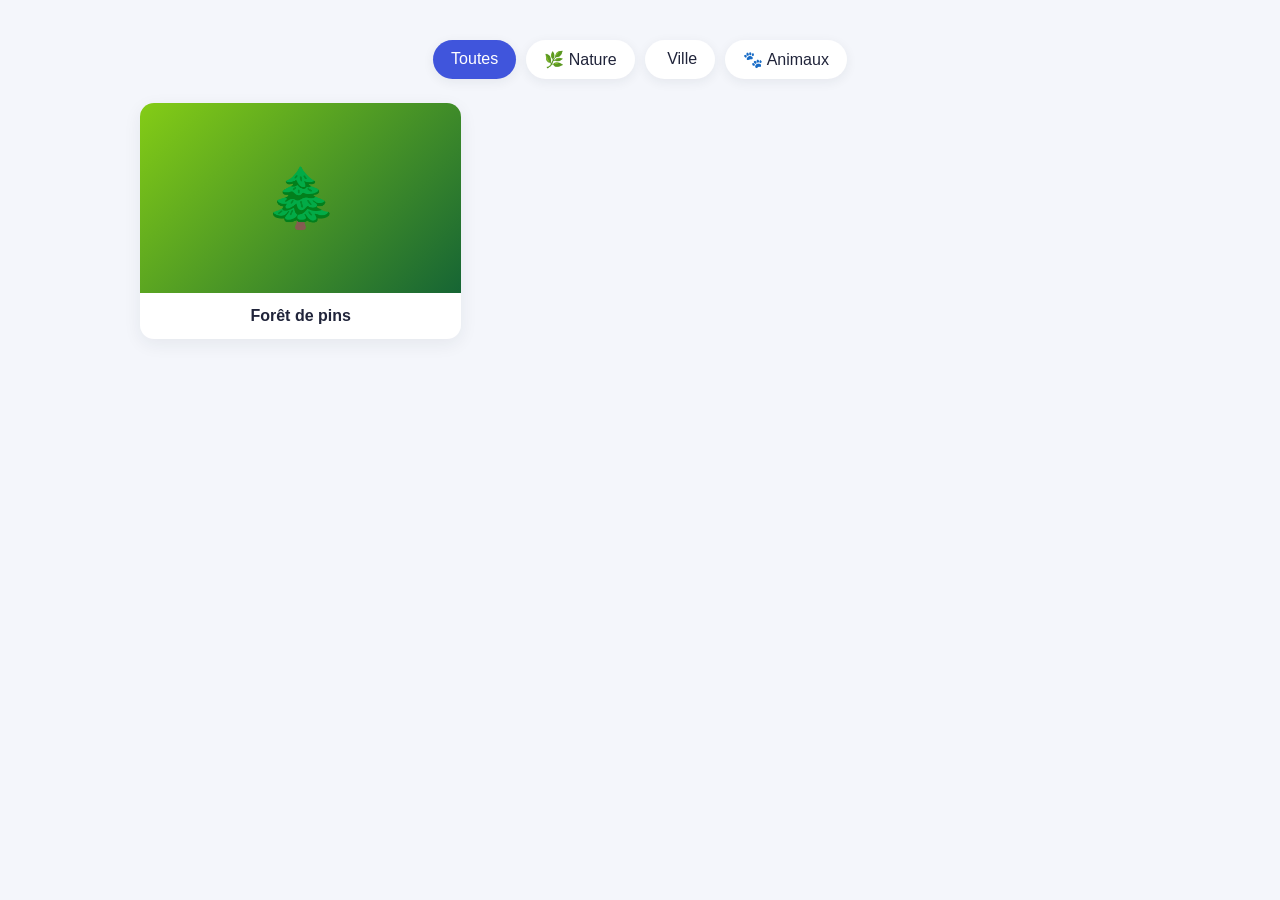
<file: Exercice_3_Galerie/index.html>
<!DOCTYPE html>
<html lang="fr">
    <head>
        <meta charset="UTF-8">
        <meta name="viewport" content="width=device-width, initial-scale=1.0">
        <title>Dashboard</title>
        <link rel="stylesheet" href="style.css">
    </head>
 <body>
        <div class="gallery">
            <!-- Filtres : les radios DOIVENT être avant la grille -->
            <input type="radio" name="filtre" id="f-tous" checked>
            <input type="radio" name="filtre" id="f-nature">
            <input type="radio" name="filtre" id="f-ville">
            <input type="radio" name="filtre" id="f-animaux">
            <div class="filters">
                <label for="f-tous">Toutes</label>
                <label for="f-nature">🌿 Nature</label>
                <label for="f-ville"> ️ Ville</label>
                <label for="f-animaux">🐾 Animaux</label>
            </div>
            <div class="grid">
                <a href="#photo1" class="item nature">
                    <div class="thumb" style="background:linear-gradient(135deg,#84cc16,#166534)">🌲</div>
                    <span class="caption">Forêt de pins</span> </a>
                <!-- 8 autres éléments à créer -->
            </div>
            <!-- Lightbox : une par photo -->
            <div class="lightbox" id="photo1">
                <a href="#" class="lb-close">✕</a>
                <div class="lb-content">
                    <div class="lb-img" style="background:linear-gradient(135deg,#84cc16,#166534)">🌲</div>
                    <p>Forêt de pins</p>
                </div>
            </div>
        </div>
 </body>
</html>
</file>
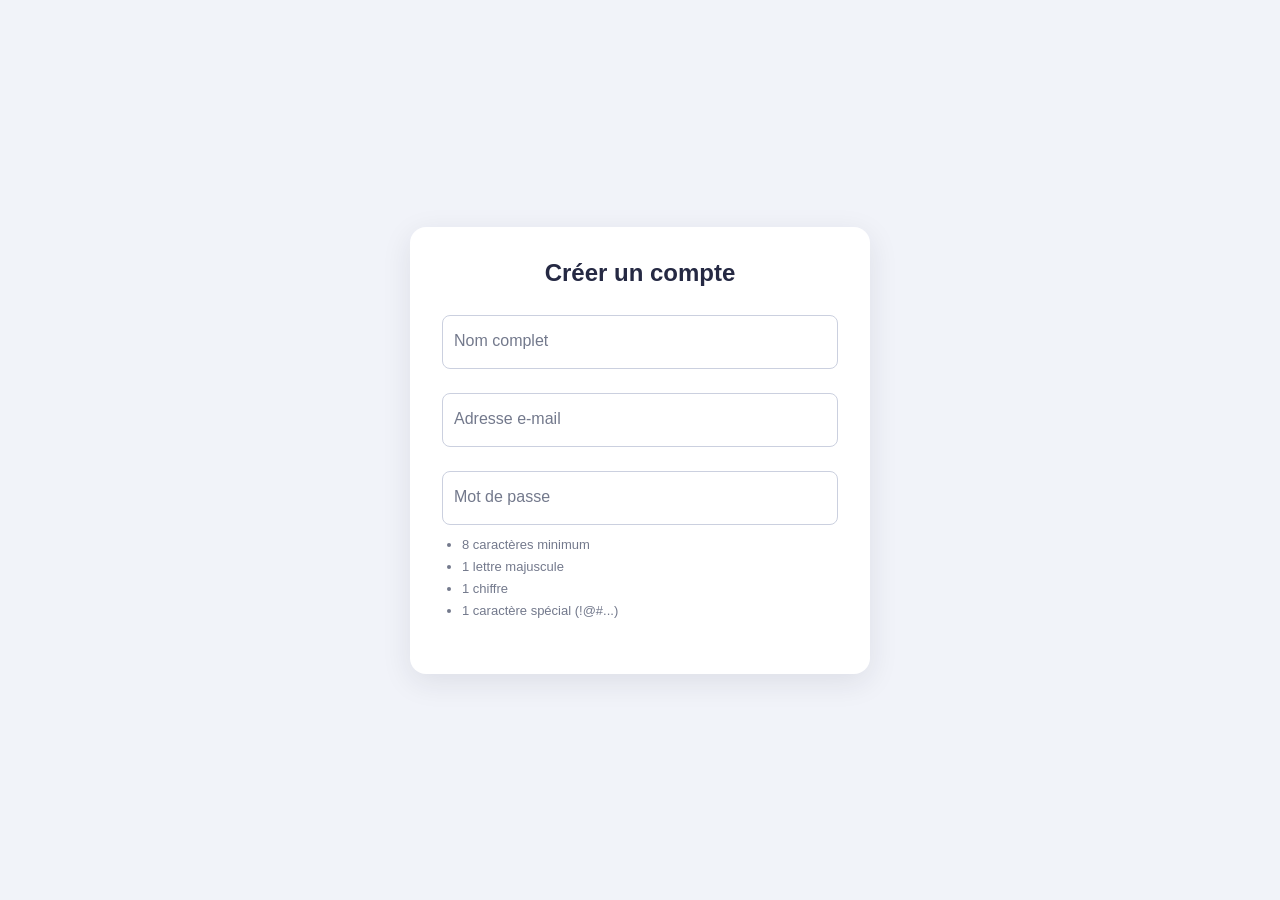
<file: Exercice_4_Formulaire_av/index.html>
<!DOCTYPE html>
<html lang="fr">
    <head>
        <meta charset="UTF-8">
        <meta name="viewport" content="width=device-width, initial-scale=1.0">
        <title>Dashboard</title>
        <link rel="stylesheet" href="style.css">
    </head>
    <body>
        <form class="form" action="#" method="post">
            <h2>Créer un compte</h2>
            <div class="field">
                <input type="text" id="nom" placeholder=" " required minlength="3">
                <label for="nom">Nom complet</label>
                <span class="icon">✓</span>
                <p class="error">Veuillez saisir votre nom (3 caractères min.)</p>
            </div>
            <div class="field">
                <input type="email" id="email" placeholder=" " required>
                <label for="email">Adresse e-mail</label>
                <span class="icon">✓</span>
                <p class="error">Adresse e-mail invalide</p>
            </div>
            <div class="field password-field">
                <input type="password" id="mdp" placeholder=" " required
                pattern="(?=.*[A-Z])(?=.*[0-9])(?=.*[^A-Za-z0-9]).{8,}">
                <label for="mdp">Mot de passe</label>
                <span class="icon">✓</span>
                <ul class="rules">
                    <li class="r-length">8 caractères minimum</li>
                    <li class="r-upper">1 lettre majuscule</li>
                    <li class="r-digit">1 chiffre</li>
                    <li class="r-special">1 caractère spécial (!@#...)</li>
                </ul>
            </div>
            <!-- À compléter : confirmation, select, date, radios, checkboxes, bouton -->
        </form>
  </body>
</html>
</file>
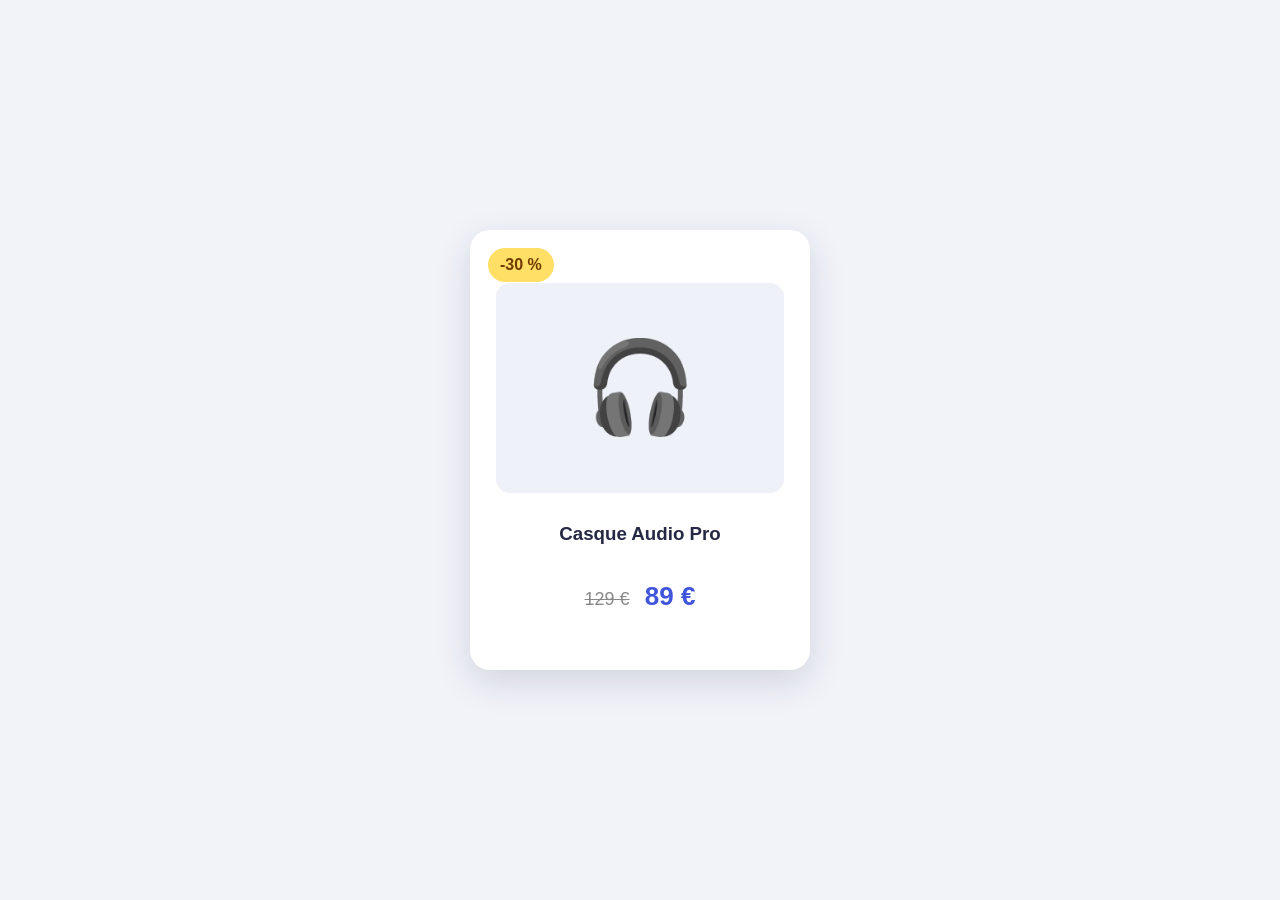
<file: Exercice_5_produit_3D/index.html>
<!DOCTYPE html>
<html lang="fr">
    <head>
        <meta charset="UTF-8">
        <meta name="viewport" content="width=device-width, initial-scale=1.0">
        <title>Dashboard</title>
        <link rel="stylesheet" href="style.css">
    </head>
 <body>
    <div class="scene">
        <div class="card3d" tabindex="0">
            <div class="card-inner">
                <!-- RECTO -->
                <div class="face front">
                 <span class="badge-promo">-30 %</span>
                 <div class="product-img">🎧</div>
                 <h3>Casque Audio Pro</h3>
                 <p class="price"><del>129 €</del> 89 €</p>
                </div>
                <!-- VERSO -->
                <div class="face back">
                 <h3>Casque Audio Pro</h3>
                 <p class="stars">★★★★★ <span>(4,8)</span></p>
                 <ul class="specs">
                     <li>🔋 40 h d'autonomie</li>
                     <li>🎵 Réduction de bruit active</li>
                     <li>📶 Bluetooth 5.3</li>
                     <li>💧 Résistant à l'eau IPX4</li>
                    </ul>
                    <button class="buy-btn">🛒 Ajouter au panier</button>
                </div>
            </div>
        </div>
    </div>
 </body>
</html>
</file>
<file: Exercice_3_Galerie/style.css>
/* Réglages de base */
* {
  box-sizing: border-box;
}

body {
  margin: 0;
  padding: 40px 20px;
  font-family: Arial, sans-serif;
  color: #20243a;
  background: #f4f6fb;
}

/* Conteneur principal de la galerie */
.gallery {
  width: min(100%, 1000px);
  margin: 0 auto;
}

/* Cache les boutons radio, tout en les gardant fonctionnels */
.gallery input[type="radio"] {
  position: absolute;
  width: 1px;
  height: 1px;
  opacity: 0;
}

/* Boutons des filtres */
.filters {
  display: flex;
  flex-wrap: wrap;
  justify-content: center;
  gap: 10px;
  margin-bottom: 24px;
}

.filters label {
  padding: 10px 18px;
  border-radius: 24px;
  background: white;
  box-shadow: 0 3px 12px #20243a12;
  cursor: pointer;
  transition: background 0.2s, color 0.2s;
}

/* Met en évidence le filtre sélectionné */
#f-tous:checked ~ .filters label[for="f-tous"],
#f-nature:checked ~ .filters label[for="f-nature"],
#f-ville:checked ~ .filters label[for="f-ville"],
#f-animaux:checked ~ .filters label[for="f-animaux"] {
  color: white;
  background: #4055dc;
}

/* Grille des images */
.grid {
  display: grid;
  grid-template-columns: repeat(3, minmax(0, 1fr));
  gap: 18px;
}

/* Carte d’une image */
.item {
  overflow: hidden;
  border-radius: 14px;
  background: white;
  color: #20243a;
  text-align: center;
  text-decoration: none;
  box-shadow: 0 5px 18px #20243a12;
  transition: transform 0.2s;
}

.item:hover {
  transform: translateY(-4px);
}

/* Aperçu de l’image */
.thumb {
  min-height: 190px;
  display: grid;
  place-items: center;
  font-size: 58px;
}

/* Légende sous l’image */
.caption {
  display: block;
  padding: 14px;
  font-weight: bold;
}

/* Filtres : les éléments doivent avoir les classes nature, ville ou animaux */
#f-nature:checked ~ .grid .item:not(.nature),
#f-ville:checked ~ .grid .item:not(.ville),
#f-animaux:checked ~ .grid .item:not(.animaux) {
  display: none;
}

/* Fond de la fenêtre agrandie */
.lightbox {
  position: fixed;
  inset: 0;
  z-index: 10;
  display: none;
  align-items: center;
  justify-content: center;
  padding: 20px;
  background: #101321eF;
}

/* Affiche la photo quand on clique dessus */
.lightbox:target {
  display: flex;
}

/* Bouton pour fermer la fenêtre */
.lb-close {
  position: absolute;
  top: 20px;
  right: 26px;
  color: white;
  font-size: 32px;
  text-decoration: none;
}

/* Contenu de la fenêtre */
.lb-content {
  width: min(600px, 100%);
  padding: 18px;
  border-radius: 16px;
  background: white;
  text-align: center;
}

.lb-img {
  min-height: 350px;
  display: grid;
  place-items: center;
  border-radius: 10px;
  font-size: 90px;
}

.lb-content p {
  margin: 14px 0 0;
  font-size: 18px;
  font-weight: bold;
}

/* Adaptation aux tablettes */
@media (max-width: 700px) {
  .grid {
    grid-template-columns: repeat(2, minmax(0, 1fr));
  }

  .thumb {
    min-height: 160px;
  }
}

/* Adaptation aux téléphones */
@media (max-width: 450px) {
  body {
    padding: 24px 14px;
  }

  .grid {
    grid-template-columns: 1fr;
  }

  .lb-img {
    min-height: 250px;
  }
}
</file>
<file: Exercice_4_Formulaire_av/style.css>
/* Réglages généraux */
* {
  box-sizing: border-box;
}

body {
  min-height: 100vh;
  margin: 0;
  padding: 30px 16px;
  display: grid;
  place-items: center;
  font-family: Arial, sans-serif;
  color: #252943;
  background: #f1f3f9;
}

/* Boîte du formulaire */
.form {
  width: min(100%, 460px);
  padding: 32px;
  border-radius: 16px;
  background: white;
  box-shadow: 0 8px 30px #20243a18;
}

.form h2 {
  margin: 0 0 28px;
  text-align: center;
}

/* Champ et son étiquette */
.field {
  position: relative;
  margin: 24px 0;
}

.field input {
  width: 100%;
  height: 54px;
  padding: 18px 42px 8px 12px;
  border: 1px solid #cbd0df;
  border-radius: 8px;
  outline: none;
  font-size: 16px;
  background: white;
  transition: border-color 0.2s, box-shadow 0.2s;
}

/* Change la couleur du champ quand on clique dedans */
.field input:focus {
  border-color: #4055dc;
  box-shadow: 0 0 0 3px #4055dc20;
}

/* Étiquette dans le champ */
.field label {
  position: absolute;
  top: 17px;
  left: 12px;
  color: #73798c;
  pointer-events: none;
  transition: 0.2s;
}

/* Déplace l’étiquette quand le champ est utilisé */
.field input:focus + label,
.field input:not(:placeholder-shown) + label {
  top: -9px;
  left: 8px;
  padding: 0 5px;
  color: #4055dc;
  background: white;
  font-size: 12px;
}

/* Coche affichée quand le champ est valide */
.icon {
  position: absolute;
  top: 16px;
  right: 13px;
  color: #168a55;
  font-weight: bold;
  opacity: 0;
}

/* Affiche la coche si le champ est valide */
.field input:valid:not(:placeholder-shown) ~ .icon {
  opacity: 1;
}

/* Message d’erreur caché par défaut */
.error {
  display: none;
  margin: 7px 0 0;
  color: #c0394b;
  font-size: 13px;
}

/* Affiche le message si le champ est invalide et n’est pas vide */
.field input:invalid:not(:placeholder-shown) ~ .error {
  display: block;
}

.field input:invalid:not(:placeholder-shown) {
  border-color: #c0394b;
}

/* Liste des règles pour le mot de passe */
.rules {
  margin: 12px 0 0;
  padding-left: 20px;
  color: #73798c;
  font-size: 13px;
}

.rules li {
  margin: 7px 0;
}

/* Met en couleur les règles quand le mot de passe est valide */
.password-field input:valid ~ .rules li {
  color: #168a55;
}

/* Présentation sur petit écran */
@media (max-width: 480px) {
  .form {
    padding: 24px 18px;
  }
}
</file>
<file: Exercice_5_produit_3D/style.css>
/* Réglages généraux */
* {
  box-sizing: border-box;
}

body {
  min-height: 100vh;
  margin: 0;
  display: grid;
  place-items: center;
  font-family: Arial, sans-serif;
  color: #252943;
  background: #f1f3f9;
}

/* Donne de la profondeur à la carte 3D */
.scene {
  width: min(340px, 90vw);
  height: 440px;
  perspective: 1000px;
}

/* La carte peut être sélectionnée au clavier grâce à tabindex="0" */
.card3d {
  width: 100%;
  height: 100%;
  outline: none;
}

/* Contient le recto et le verso, et permet la rotation */
.card-inner {
  position: relative;
  width: 100%;
  height: 100%;
  transform-style: preserve-3d;
  transition: transform 0.7s ease;
}

/* Retourne la carte au survol ou quand elle est sélectionnée au clavier */
.card3d:hover .card-inner,
.card3d:focus .card-inner {
  transform: rotateY(180deg);
}

/* Style commun aux deux faces */
.face {
  position: absolute;
  inset: 0;
  padding: 26px;
  display: flex;
  flex-direction: column;
  align-items: center;
  border-radius: 20px;
  background: white;
  box-shadow: 0 12px 35px #20243a25;
  backface-visibility: hidden;
}

/* Recto de la carte */
.front {
  justify-content: center;
  text-align: center;
}

/* Étiquette de réduction */
.badge-promo {
  position: absolute;
  top: 18px;
  left: 18px;
  padding: 8px 12px;
  border-radius: 20px;
  color: #713b00;
  background: #ffdf65;
  font-weight: bold;
}

/* Illustration du casque */
.product-img {
  width: 100%;
  height: 210px;
  margin: 20px 0;
  display: grid;
  place-items: center;
  border-radius: 14px;
  background: #eef1f8;
  font-size: 90px;
}

.face h3 {
  margin: 10px 0;
}

/* Prix du produit */
.price {
  color: #4055dc;
  font-size: 26px;
  font-weight: bold;
}

.price del {
  margin-right: 8px;
  color: #888;
  font-size: 18px;
  font-weight: normal;
}

/* Verso de la carte */
.back {
  align-items: flex-start;
  justify-content: center;
  transform: rotateY(180deg);
}

/* Note du produit */
.stars {
  color: #efa900;
  font-size: 22px;
}

.stars span {
  color: #555;
  font-size: 15px;
}

/* Liste des caractéristiques */
.specs {
  padding-left: 0;
  list-style: none;
  line-height: 2;
}

/* Bouton d'achat */
.buy-btn {
  width: 100%;
  margin-top: 12px;
  padding: 14px;
  border: none;
  border-radius: 9px;
  color: white;
  background: #4055dc;
  font-size: 16px;
  cursor: pointer;
}

.buy-btn:hover {
  background: #2f40b5;
}

/* Ajustement pour les petits écrans */
@media (max-width: 400px) {
  .scene {
    height: 410px;
  }

  .face {
    padding: 20px;
  }
}
</file>
